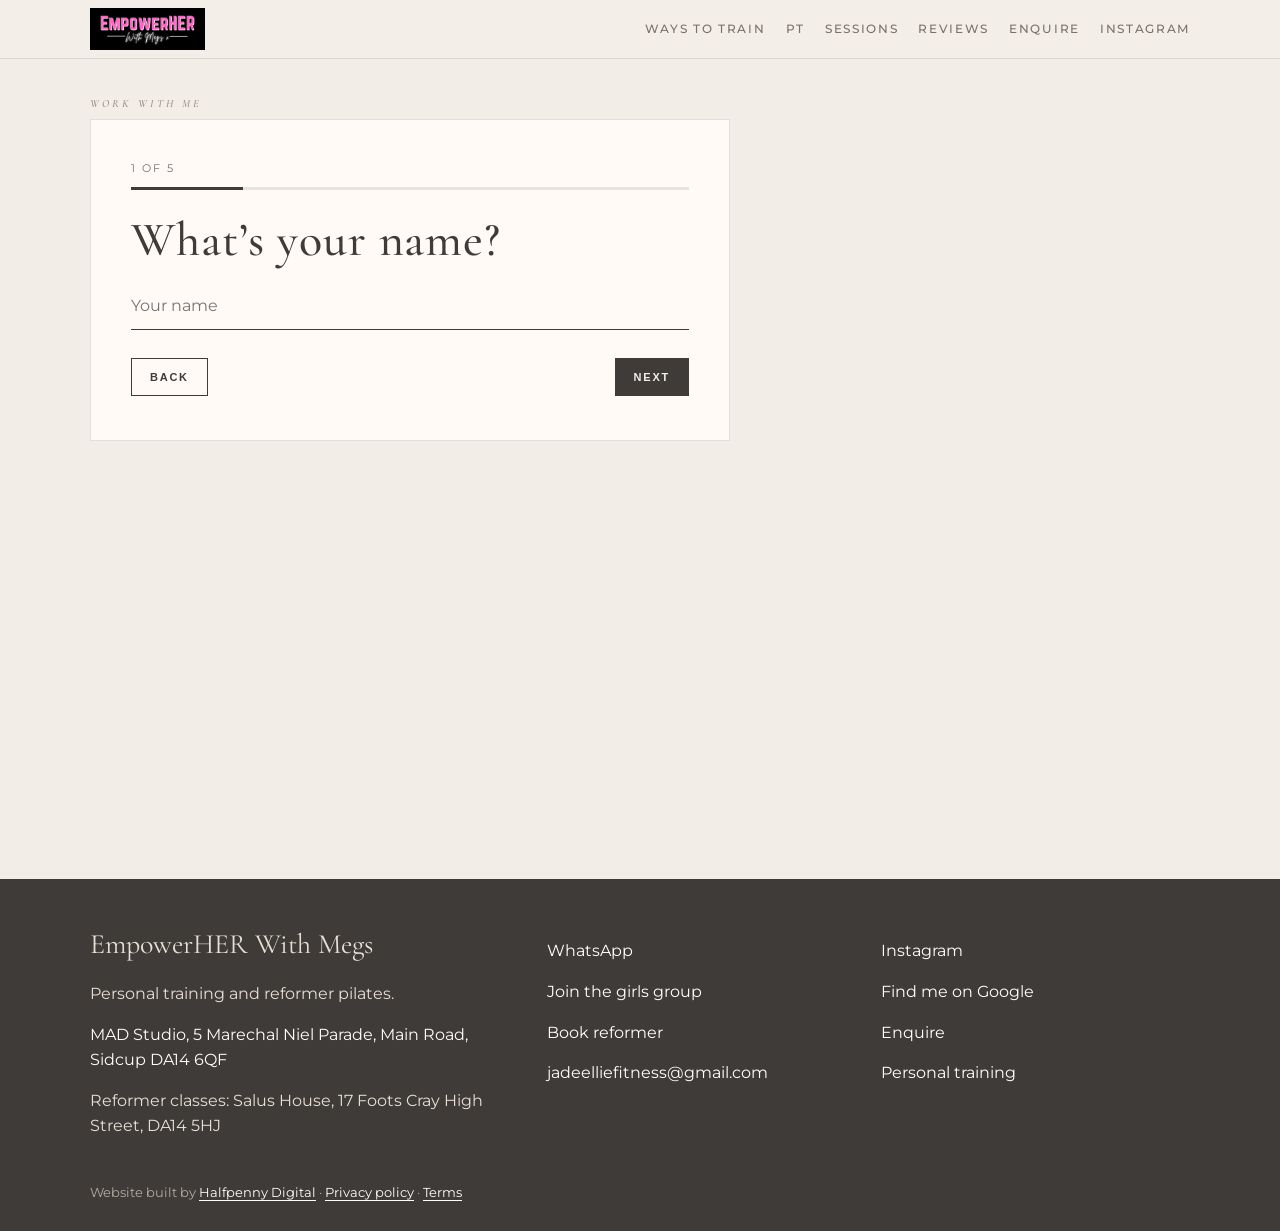
<file: enquire.html>
<!DOCTYPE html>
<html lang="en">
<head>
  <meta charset="utf-8" />
  <meta name="viewport" content="width=device-width, initial-scale=1" />
  <title>Enquire — Jade Ellie Fitness</title>
  <meta name="description" content="Enquire with Jade Ellie Fitness in Sidcup. Tell her what you want to work on — personal training, reformer pilates or online coaching — and she’ll be in touch." />
  <link rel="preconnect" href="https://fonts.googleapis.com" />
  <link rel="preconnect" href="https://fonts.gstatic.com" crossorigin />
  <link href="https://fonts.googleapis.com/css2?family=Cormorant+Garamond:ital,wght@0,500;0,600;1,500&family=Montserrat:wght@400;500;600&display=swap" rel="stylesheet" />
  <link rel="stylesheet" href="css/styles.css?v=2" />
  <link rel="stylesheet" href="css/header-fix.css?v=2" />
  <link rel="stylesheet" href="css/enquire.css?v=3" />

  <link rel="canonical" href="https://www.jadeelliefitness.co.uk/enquire.html" />
  <link rel="icon" href="/favicon.svg" type="image/svg+xml" />
  <meta property="og:type" content="website" />
  <meta property="og:url" content="https://www.jadeelliefitness.co.uk/enquire.html" />
  <meta property="og:title" content="Enquire — Jade Ellie Fitness" />
  <meta property="og:description" content="Enquire with Jade Ellie Fitness in Sidcup. Tell her what you want to work on — personal training, reformer pilates or online coaching — and she’ll be in touch." />
  <meta property="og:image" content="https://www.jadeelliefitness.co.uk/photos/jade-reformer-studio.jpg" />
  <meta property="og:image:width" content="1200" />
  <meta property="og:image:height" content="630" />
  <meta name="twitter:card" content="summary_large_image" />
  <meta name="twitter:title" content="Enquire — Jade Ellie Fitness" />
  <meta name="twitter:description" content="Enquire with Jade Ellie Fitness in Sidcup. Tell her what you want to work on — personal training, reformer pilates or online coaching — and she’ll be in touch." />
  <meta name="twitter:image" content="https://www.jadeelliefitness.co.uk/photos/jade-reformer-studio.jpg" />
  <script type="application/ld+json">
  {
    "@context": "https://schema.org",
    "@type": "LocalBusiness",
    "name": "Jade Ellie Fitness",
    "description": "Personal trainer and Reformer Pilates instructor in Sidcup.",
    "url": "https://www.jadeelliefitness.co.uk/",
    "email": "jadeelliefitness@gmail.com",
    "sameAs": ["https://www.instagram.com/jadeelliefitness/"],
    "address": [
      {
        "@type": "PostalAddress",
        "streetAddress": "5 Marechal Niel Parade, Main Road",
        "addressLocality": "Sidcup",
        "postalCode": "DA14 6QF",
        "addressCountry": "GB"
      },
      {
        "@type": "PostalAddress",
        "streetAddress": "17 Foots Cray High Street",
        "addressLocality": "Sidcup",
        "postalCode": "DA14 5HJ",
        "addressCountry": "GB"
      }
    ]
  }
  </script>
  <script>
    if (location.hostname.indexOf("vercel.app") !== -1) {
      var m = document.createElement("meta");
      m.name = "robots";
      m.content = "noindex, nofollow";
      document.head.appendChild(m);
    }
  </script>

</head>
<body>
  <div id="site-header"></div>

  <section class="section enquire" id="enquire">
    <div class="wrap">
      <h1 class="kicker">Work with me</h1>
      <div class="enquire-card" data-enquire-form>
        <div class="enquire-top">
          <p class="enquire-count" data-count>1 of 5</p>
        </div>
        <div class="enquire-bar"><span data-bar></span></div>
        <div data-body></div>
        <p class="enquire-error" data-error></p>
      </div>
    </div>
  </section>

  <div id="site-footer"></div>
  <script src="js/site.js?v=seo12"></script>
  <script src="js/enquire.js?v=4"></script>
</body>
</html>
</file>
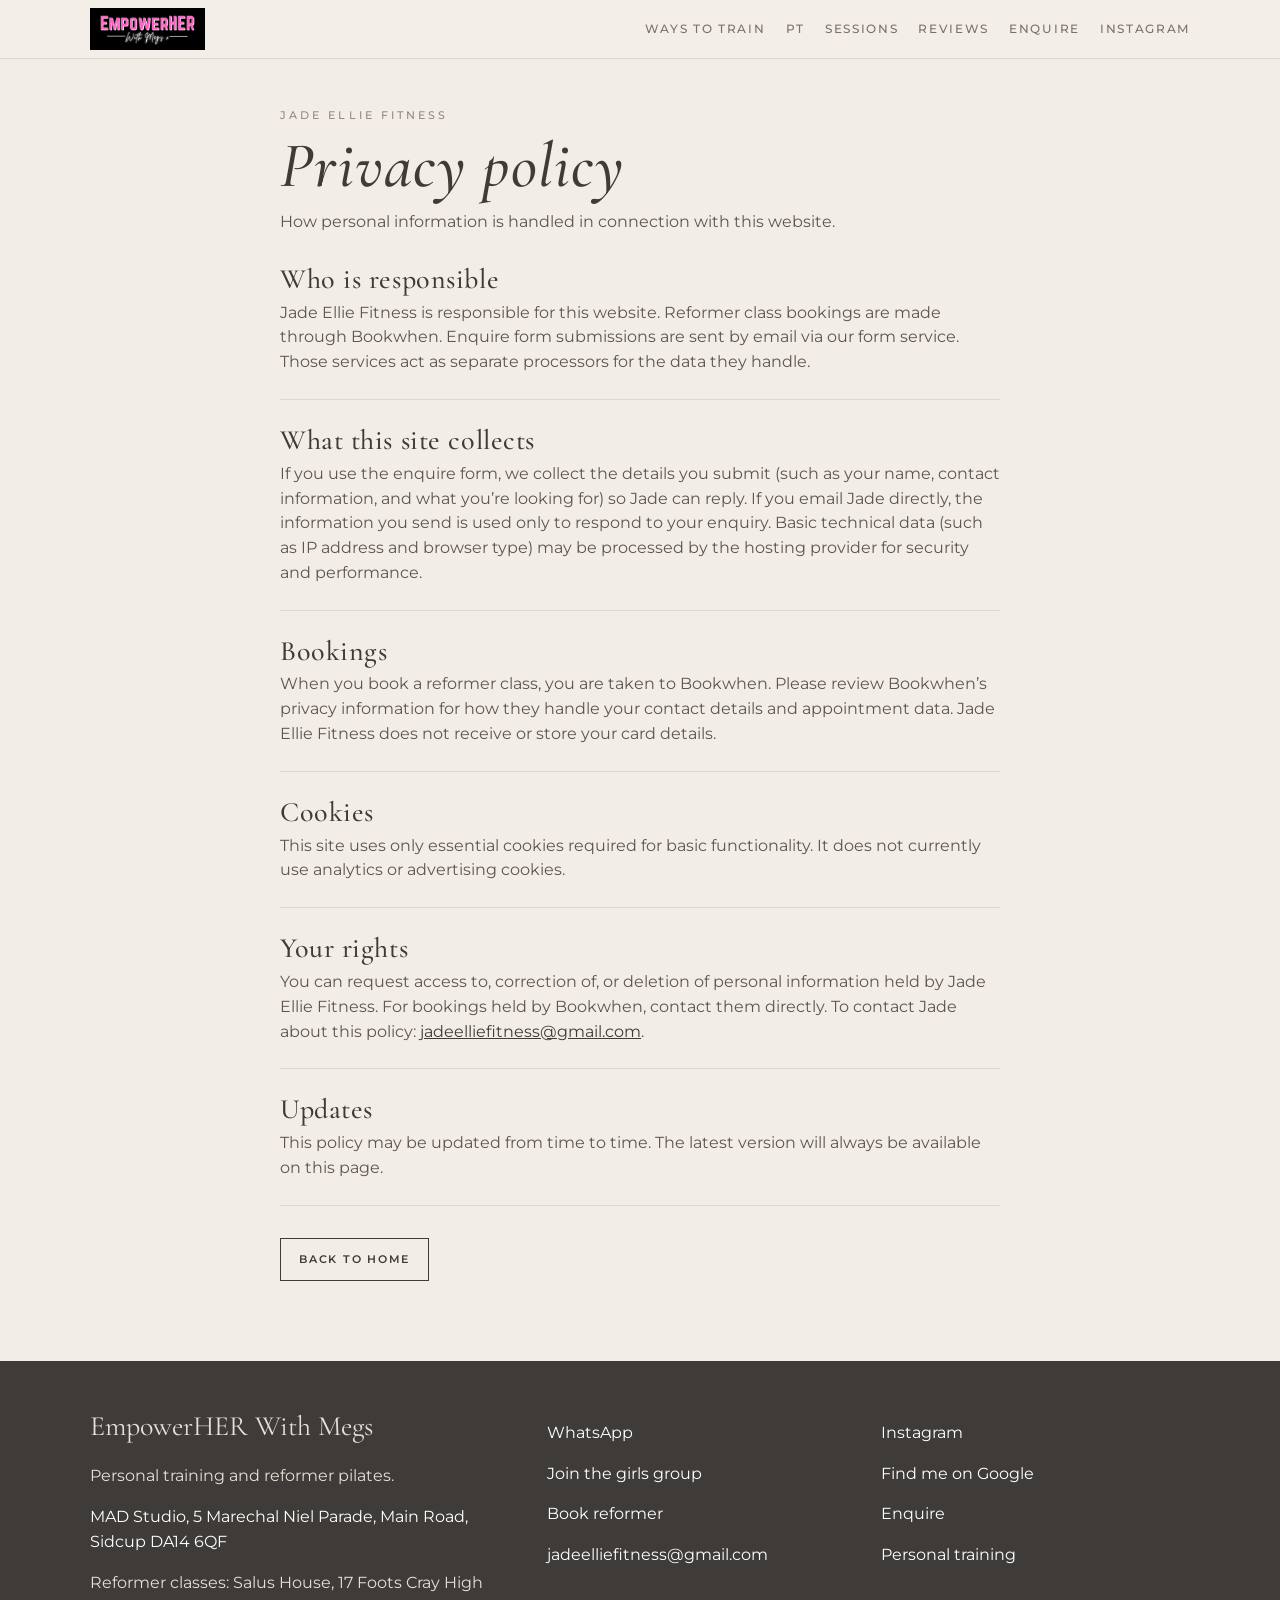
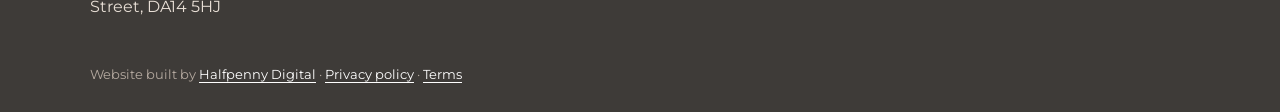
<file: privacy.html>
<!DOCTYPE html>
<html lang="en">
<head>
  <meta charset="utf-8" />
  <meta name="viewport" content="width=device-width, initial-scale=1" />
  <title>Privacy policy — Jade Ellie Fitness</title>
  <meta name="description" content="Privacy policy for Jade Ellie Fitness. How your details are used when you enquire about personal training or reformer pilates in Sidcup." />
  <link rel="preconnect" href="https://fonts.googleapis.com" />
  <link rel="preconnect" href="https://fonts.gstatic.com" crossorigin />
  <link href="https://fonts.googleapis.com/css2?family=Cormorant+Garamond:ital,wght@0,500;0,600;1,500&family=Montserrat:wght@400;500;600&display=swap" rel="stylesheet" />
  <link rel="stylesheet" href="css/styles.css?v=4" />
  <link rel="stylesheet" href="css/header-fix.css?v=2" />
  <link rel="stylesheet" href="css/enquire.css?v=2" />
  <link rel="stylesheet" href="css/mobile-panels.css?v=43" />
  <style>
    .page { padding: 48px 0 80px; }
    .page-wrap { max-width: 720px; }
    .page h1 {
      margin: 0 0 12px;
      font-family: "Cormorant Garamond", Georgia, serif;
      font-weight: 500;
      font-size: clamp(40px, 8vw, 64px);
      line-height: 1;
      color: #3e3b38;
    }
    .page .lede { margin: 0 0 32px; max-width: 40em; color: #5c564f; }
    .policy {
      margin: 0 0 28px;
      padding: 0 0 24px;
      border-bottom: 1px solid rgba(62, 59, 56, 0.12);
    }
    .policy h2 {
      margin: 0 0 8px;
      font-family: "Cormorant Garamond", Georgia, serif;
      font-size: clamp(22px, 4vw, 28px);
      font-weight: 500;
      color: #3e3b38;
    }
    .policy p { margin: 0; color: #5c564f; }
    .policy a { color: #3e3b38; }
  </style>

  <link rel="canonical" href="https://www.jadeelliefitness.co.uk/privacy.html" />
  <link rel="icon" href="/favicon.svg" type="image/svg+xml" />
  <meta property="og:type" content="website" />
  <meta property="og:url" content="https://www.jadeelliefitness.co.uk/privacy.html" />
  <meta property="og:title" content="Privacy policy — Jade Ellie Fitness" />
  <meta property="og:description" content="Privacy policy for Jade Ellie Fitness. How your details are used when you enquire about personal training or reformer pilates in Sidcup." />
  <meta property="og:image" content="https://www.jadeelliefitness.co.uk/photos/jade-reformer-studio.jpg" />
  <meta property="og:image:width" content="1200" />
  <meta property="og:image:height" content="630" />
  <meta name="twitter:card" content="summary_large_image" />
  <meta name="twitter:title" content="Privacy policy — Jade Ellie Fitness" />
  <meta name="twitter:description" content="Privacy policy for Jade Ellie Fitness. How your details are used when you enquire about personal training or reformer pilates in Sidcup." />
  <meta name="twitter:image" content="https://www.jadeelliefitness.co.uk/photos/jade-reformer-studio.jpg" />
  <script type="application/ld+json">
  {
    "@context": "https://schema.org",
    "@type": "LocalBusiness",
    "name": "Jade Ellie Fitness",
    "description": "Personal trainer and Reformer Pilates instructor in Sidcup.",
    "url": "https://www.jadeelliefitness.co.uk/",
    "email": "jadeelliefitness@gmail.com",
    "sameAs": ["https://www.instagram.com/jadeelliefitness/"],
    "address": [
      {
        "@type": "PostalAddress",
        "streetAddress": "5 Marechal Niel Parade, Main Road",
        "addressLocality": "Sidcup",
        "postalCode": "DA14 6QF",
        "addressCountry": "GB"
      },
      {
        "@type": "PostalAddress",
        "streetAddress": "17 Foots Cray High Street",
        "addressLocality": "Sidcup",
        "postalCode": "DA14 5HJ",
        "addressCountry": "GB"
      }
    ]
  }
  </script>
  <script>
    if (location.hostname.indexOf("vercel.app") !== -1) {
      var m = document.createElement("meta");
      m.name = "robots";
      m.content = "noindex, nofollow";
      document.head.appendChild(m);
    }
  </script>

</head>
<body>
  <div id="site-header"></div>
  <main class="page">
    <div class="wrap page-wrap">
      <p class="kicker">Jade Ellie Fitness</p>
      <h1>Privacy policy</h1>
      <p class="lede">How personal information is handled in connection with this website.</p>

      <article class="policy">
        <h2>Who is responsible</h2>
        <p>Jade Ellie Fitness is responsible for this website. Reformer class bookings are made through Bookwhen. Enquire form submissions are sent by email via our form service. Those services act as separate processors for the data they handle.</p>
      </article>

      <article class="policy">
        <h2>What this site collects</h2>
        <p>If you use the enquire form, we collect the details you submit (such as your name, contact information, and what you’re looking for) so Jade can reply. If you email Jade directly, the information you send is used only to respond to your enquiry. Basic technical data (such as IP address and browser type) may be processed by the hosting provider for security and performance.</p>
      </article>

      <article class="policy">
        <h2>Bookings</h2>
        <p>When you book a reformer class, you are taken to Bookwhen. Please review Bookwhen’s privacy information for how they handle your contact details and appointment data. Jade Ellie Fitness does not receive or store your card details.</p>
      </article>

      <article class="policy">
        <h2>Cookies</h2>
        <p>This site uses only essential cookies required for basic functionality. It does not currently use analytics or advertising cookies.</p>
      </article>

      <article class="policy">
        <h2>Your rights</h2>
        <p>You can request access to, correction of, or deletion of personal information held by Jade Ellie Fitness. For bookings held by Bookwhen, contact them directly. To contact Jade about this policy: <a href="mailto:jadeelliefitness@gmail.com">jadeelliefitness@gmail.com</a>.</p>
      </article>

      <article class="policy">
        <h2>Updates</h2>
        <p>This policy may be updated from time to time. The latest version will always be available on this page.</p>
      </article>

      <div class="btn-row" style="margin-top:32px">
        <a class="btn ghost" href="index.html">Back to home</a>
      </div>
    </div>
  </main>
  <div id="site-footer"></div>
  <script src="js/site.js?v=seo15"></script>
</body>
</html>
</file>
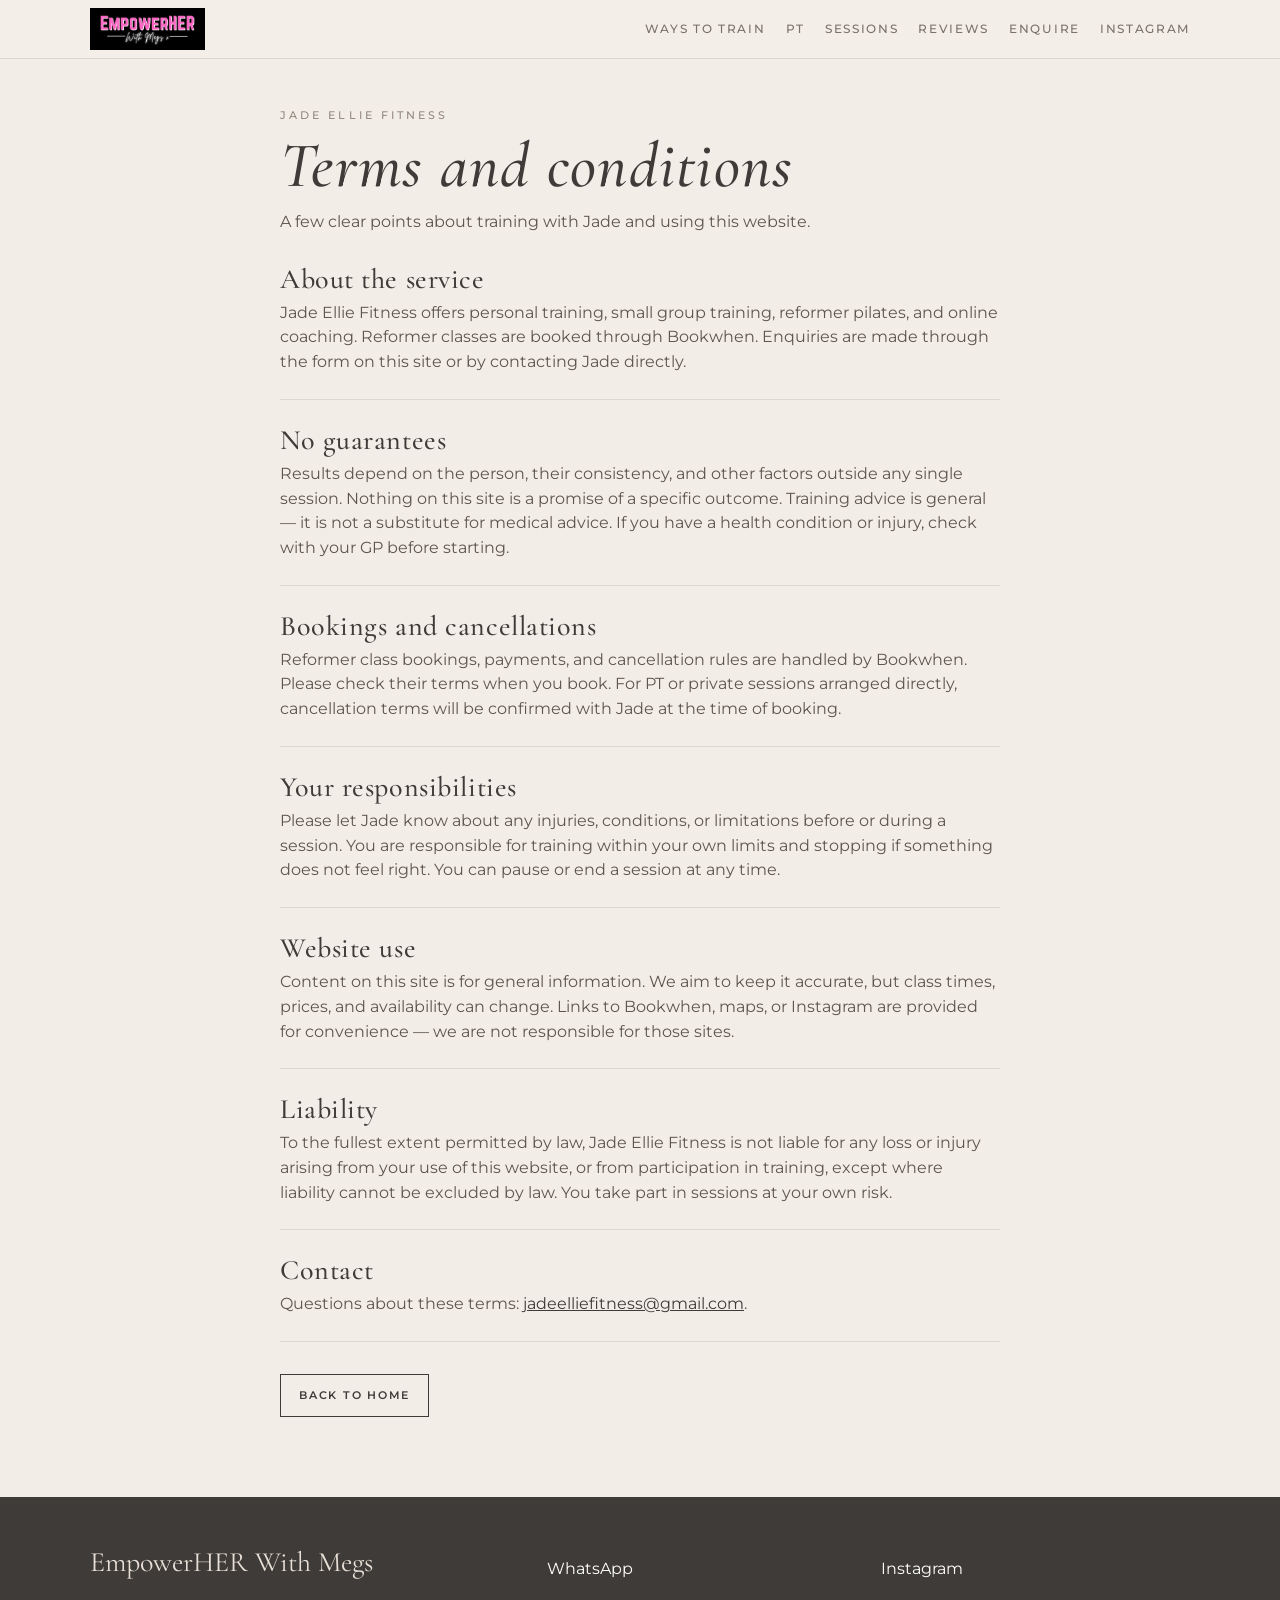
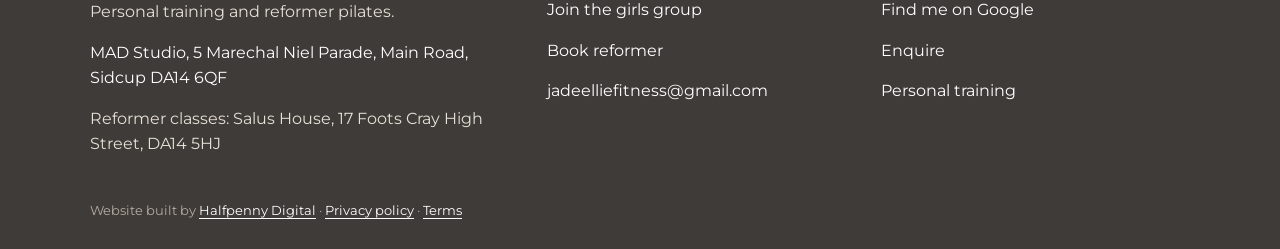
<file: terms.html>
<!DOCTYPE html>
<html lang="en">
<head>
  <meta charset="utf-8" />
  <meta name="viewport" content="width=device-width, initial-scale=1" />
  <title>Terms — Jade Ellie Fitness</title>
  <meta name="description" content="Terms and conditions for Jade Ellie Fitness personal training and reformer pilates sessions in Sidcup." />
  <link rel="preconnect" href="https://fonts.googleapis.com" />
  <link rel="preconnect" href="https://fonts.gstatic.com" crossorigin />
  <link href="https://fonts.googleapis.com/css2?family=Cormorant+Garamond:ital,wght@0,500;0,600;1,500&family=Montserrat:wght@400;500;600&display=swap" rel="stylesheet" />
  <link rel="stylesheet" href="css/styles.css?v=4" />
  <link rel="stylesheet" href="css/header-fix.css?v=2" />
  <link rel="stylesheet" href="css/enquire.css?v=2" />
  <link rel="stylesheet" href="css/mobile-panels.css?v=43" />
  <style>
    .page { padding: 48px 0 80px; }
    .page-wrap { max-width: 720px; }
    .page h1 {
      margin: 0 0 12px;
      font-family: "Cormorant Garamond", Georgia, serif;
      font-weight: 500;
      font-size: clamp(40px, 8vw, 64px);
      line-height: 1;
      color: #3e3b38;
    }
    .page .lede { margin: 0 0 32px; max-width: 40em; color: #5c564f; }
    .policy {
      margin: 0 0 28px;
      padding: 0 0 24px;
      border-bottom: 1px solid rgba(62, 59, 56, 0.12);
    }
    .policy h2 {
      margin: 0 0 8px;
      font-family: "Cormorant Garamond", Georgia, serif;
      font-size: clamp(22px, 4vw, 28px);
      font-weight: 500;
      color: #3e3b38;
    }
    .policy p { margin: 0; color: #5c564f; }
    .policy a { color: #3e3b38; }
  </style>

  <link rel="canonical" href="https://www.jadeelliefitness.co.uk/terms.html" />
  <link rel="icon" href="/favicon.svg" type="image/svg+xml" />
  <meta property="og:type" content="website" />
  <meta property="og:url" content="https://www.jadeelliefitness.co.uk/terms.html" />
  <meta property="og:title" content="Terms — Jade Ellie Fitness" />
  <meta property="og:description" content="Terms and conditions for Jade Ellie Fitness personal training and reformer pilates sessions in Sidcup." />
  <meta property="og:image" content="https://www.jadeelliefitness.co.uk/photos/jade-reformer-studio.jpg" />
  <meta property="og:image:width" content="1200" />
  <meta property="og:image:height" content="630" />
  <meta name="twitter:card" content="summary_large_image" />
  <meta name="twitter:title" content="Terms — Jade Ellie Fitness" />
  <meta name="twitter:description" content="Terms and conditions for Jade Ellie Fitness personal training and reformer pilates sessions in Sidcup." />
  <meta name="twitter:image" content="https://www.jadeelliefitness.co.uk/photos/jade-reformer-studio.jpg" />
  <script type="application/ld+json">
  {
    "@context": "https://schema.org",
    "@type": "LocalBusiness",
    "name": "Jade Ellie Fitness",
    "description": "Personal trainer and Reformer Pilates instructor in Sidcup.",
    "url": "https://www.jadeelliefitness.co.uk/",
    "email": "jadeelliefitness@gmail.com",
    "sameAs": ["https://www.instagram.com/jadeelliefitness/"],
    "address": [
      {
        "@type": "PostalAddress",
        "streetAddress": "5 Marechal Niel Parade, Main Road",
        "addressLocality": "Sidcup",
        "postalCode": "DA14 6QF",
        "addressCountry": "GB"
      },
      {
        "@type": "PostalAddress",
        "streetAddress": "17 Foots Cray High Street",
        "addressLocality": "Sidcup",
        "postalCode": "DA14 5HJ",
        "addressCountry": "GB"
      }
    ]
  }
  </script>
  <script>
    if (location.hostname.indexOf("vercel.app") !== -1) {
      var m = document.createElement("meta");
      m.name = "robots";
      m.content = "noindex, nofollow";
      document.head.appendChild(m);
    }
  </script>

</head>
<body>
  <div id="site-header"></div>
  <main class="page">
    <div class="wrap page-wrap">
      <p class="kicker">Jade Ellie Fitness</p>
      <h1>Terms and conditions</h1>
      <p class="lede">A few clear points about training with Jade and using this website.</p>

      <article class="policy">
        <h2>About the service</h2>
        <p>Jade Ellie Fitness offers personal training, small group training, reformer pilates, and online coaching. Reformer classes are booked through Bookwhen. Enquiries are made through the form on this site or by contacting Jade directly.</p>
      </article>

      <article class="policy">
        <h2>No guarantees</h2>
        <p>Results depend on the person, their consistency, and other factors outside any single session. Nothing on this site is a promise of a specific outcome. Training advice is general — it is not a substitute for medical advice. If you have a health condition or injury, check with your GP before starting.</p>
      </article>

      <article class="policy">
        <h2>Bookings and cancellations</h2>
        <p>Reformer class bookings, payments, and cancellation rules are handled by Bookwhen. Please check their terms when you book. For PT or private sessions arranged directly, cancellation terms will be confirmed with Jade at the time of booking.</p>
      </article>

      <article class="policy">
        <h2>Your responsibilities</h2>
        <p>Please let Jade know about any injuries, conditions, or limitations before or during a session. You are responsible for training within your own limits and stopping if something does not feel right. You can pause or end a session at any time.</p>
      </article>

      <article class="policy">
        <h2>Website use</h2>
        <p>Content on this site is for general information. We aim to keep it accurate, but class times, prices, and availability can change. Links to Bookwhen, maps, or Instagram are provided for convenience — we are not responsible for those sites.</p>
      </article>

      <article class="policy">
        <h2>Liability</h2>
        <p>To the fullest extent permitted by law, Jade Ellie Fitness is not liable for any loss or injury arising from your use of this website, or from participation in training, except where liability cannot be excluded by law. You take part in sessions at your own risk.</p>
      </article>

      <article class="policy">
        <h2>Contact</h2>
        <p>Questions about these terms: <a href="mailto:jadeelliefitness@gmail.com">jadeelliefitness@gmail.com</a>.</p>
      </article>

      <div class="btn-row" style="margin-top:32px">
        <a class="btn ghost" href="index.html">Back to home</a>
      </div>
    </div>
  </main>
  <div id="site-footer"></div>
  <script src="js/site.js?v=seo15"></script>
</body>
</html>
</file>
<file: css/styles.css>
:root {
  --bg: #f3ede7;
  --bg-2: #ebe3db;
  --ink: #3e3b38;
  --muted: #7a726a;
  --blush: #f4b6c8;
  --taupe: #93897f;
  --line: rgba(62,59,56,0.14);
  --card: #fffaf6;
}
* { box-sizing: border-box; }
html { scroll-behavior: smooth; }
body {
  margin: 0;
  font-family: "Montserrat", system-ui, sans-serif;
  color: var(--ink);
  background: var(--bg);
  line-height: 1.55;
}
img { max-width: 100%; display: block; }
a { color: inherit; }
h1, h2, h3 {
  font-family: "Cormorant Garamond", Georgia, serif;
  font-weight: 500;
  letter-spacing: 0.02em;
  line-height: 0.92;
  margin: 0;
}
.preview-banner {
  background: #3e3b38;
  color: #d8cfc6;
  font-size: 11px;
  letter-spacing: 0.12em;
  text-transform: uppercase;
  text-align: center;
  padding: 8px 12px;
}
.preview-banner a { color: #fff; text-underline-offset: 3px; }
.wrap { width: min(1100px, calc(100% - 32px)); margin: 0 auto; }
.narrow { max-width: 640px; }
#site-header { position: sticky; top: 0; z-index: 50; }
.site-header {
  background: rgba(243,237,231,0.94);
  border-bottom: 1px solid var(--line);
  backdrop-filter: blur(12px);
}
.header-inner {
  display: flex;
  align-items: center;
  justify-content: space-between;
  gap: 16px;
  padding: 8px 0;
}
.brand img {
  height: 42px;
  width: auto;
  object-fit: contain;
}
.desk-nav { display: none; flex-wrap: wrap; gap: 8px 20px; }
.desk-nav a {
  text-decoration: none;
  font-size: 12px;
  letter-spacing: 0.14em;
  text-transform: uppercase;
  color: var(--muted);
  font-weight: 500;
}
.desk-nav a:hover, .desk-nav a.active { color: var(--ink); }
.menu-btn {
  width: 44px; height: 44px;
  border: 1px solid var(--ink);
  background: transparent;
  display: inline-flex;
  flex-direction: column;
  align-items: center;
  justify-content: center;
  gap: 5px;
  cursor: pointer;
}
.menu-btn { position: relative; z-index: 70; }
.menu-btn span { display: block; width: 16px; height: 2px; background: var(--ink); transition: transform 0.2s ease, opacity 0.2s ease; }
.menu-open .menu-btn span:nth-child(1) { transform: translateY(7px) rotate(45deg); }
.menu-open .menu-btn span:nth-child(2) { opacity: 0; }
.menu-open .menu-btn span:nth-child(3) { transform: translateY(-7px) rotate(-45deg); }
.mobile-nav {
  position: fixed; inset: 0; z-index: 40;
  background: var(--bg);
  padding: 128px 24px 40px;
}
.site-header { position: relative; z-index: 60; }
.mobile-nav nav { display: flex; flex-direction: column; gap: 8px; }
.mobile-nav a {
  font-family: "Cormorant Garamond", Georgia, serif;
  font-size: 42px;
  text-decoration: none;
  line-height: 1.05;
}
.mobile-cta {
  display: none;
  position: fixed;
  left: 0; right: 0; bottom: 0;
  z-index: 45;
  gap: 8px;
  padding: 10px 12px calc(10px + env(safe-area-inset-bottom));
  background: rgba(243,237,231,0.96);
  border-top: 1px solid var(--line);
}
.mobile-cta .btn { flex: 1; text-align: center; }
.hero {
  position: relative;
  min-height: 58vh;
  display: flex;
  align-items: flex-end;
  overflow: hidden;
  color: #fff;
  background: #2a2624;
}
.hero-img {
  position: absolute;
  inset: 0;
  width: 100%;
  height: 100%;
  object-fit: cover;
  object-position: center 18%;
}
.hero::after {
  content: "";
  position: absolute;
  inset: 0;
  background: linear-gradient(180deg, rgba(42,38,36,0.05) 20%, rgba(42,38,36,0.72) 100%);
}
.hero-copy { position: relative; z-index: 1; padding: 16px 0 28px; }
.hero .kicker { color: var(--blush); }
.hero-in {
  opacity: 0;
  transform: translateY(18px);
  animation: heroIn 0.8s ease forwards;
}
.hero-in.d1 { animation-delay: 0.05s; }
.hero-in.d2 { animation-delay: 0.18s; }
.hero-in.d3 { animation-delay: 0.34s; }
.hero-in.d4 { animation-delay: 0.48s; }
@keyframes heroIn { to { opacity: 1; transform: none; } }
.kicker {
  font-size: 11px;
  letter-spacing: 0.28em;
  text-transform: uppercase;
  font-weight: 500;
  margin: 0 0 10px;
  color: var(--taupe);
}
h1 { font-size: clamp(46px, 11vw, 92px); font-style: italic; }
h2 { font-size: clamp(36px, 7vw, 64px); }
h3 { font-size: 30px; }
.lede { font-size: 16px; color: var(--muted); }
.hero p { max-width: 32em; margin: 12px 0 0; font-size: 15px; color: #f6f0ea; }
.btn-row { display: flex; flex-wrap: wrap; gap: 10px; margin-top: 16px; }
.btn {
  display: inline-block;
  background: var(--ink);
  color: #f3ede7;
  text-decoration: none;
  padding: 12px 18px;
  font-size: 11px;
  font-weight: 600;
  letter-spacing: 0.16em;
  text-transform: uppercase;
  border: 1px solid var(--ink);
}
.btn.ghost {
  background: transparent;
  color: inherit;
  border-color: currentColor;
}
.hero .btn.ghost { color: #fff; border-color: #fff; }
.section { padding: 52px 0; }
.section.alt {
  background: var(--bg-2);
  border-top: 1px solid var(--line);
  border-bottom: 1px solid var(--line);
}
.split { display: grid; gap: 28px; }
.copy p, .about-grid p { margin: 12px 0 0; color: #5c564f; }
.include-list {
  list-style: none;
  margin: 16px 0 0;
  padding: 0;
}
.include-list li {
  padding: 10px 0;
  border-bottom: 1px solid var(--line);
}
.photo-frame {
  margin: 0;
  overflow: hidden;
  background: #ddd;
}
.photo-frame img { width: 100%; height: 100%; object-fit: cover; min-height: 280px; }
.about-grid { display: grid; gap: 24px; }
.about-photo { margin: 0; }
.about-photo img { width: 100%; height: auto; }
.cards { display: grid; gap: 14px; margin-top: 24px; }
.card {
  background: var(--card);
  border: 1px solid var(--line);
  padding: 22px 20px;
}
.card p { margin: 10px 0 16px; color: #5c564f; }
.price {
  font-family: "Cormorant Garamond", Georgia, serif;
  font-size: 28px;
  margin: 0 0 14px !important;
}
.results {
  display: grid;
  grid-template-columns: 1fr;
  gap: 12px;
  margin-top: 22px;
}
.results figure { margin: 0; overflow: hidden; background: #ddd; }
.results img { width: 100%; height: 280px; object-fit: cover; }
.ig-grid a { display: block; }
.reveal {
  opacity: 0;
  transform: translateY(24px);
  transition: opacity 0.7s ease, transform 0.7s ease;
}
.reveal.is-in { opacity: 1; transform: none; }
.scrub { position: relative; height: 260vh; background: #2a2624; }
.scrub-sticky {
  position: sticky;
  top: 0;
  height: 100svh;
  overflow: hidden;
  transform: translateZ(0);
}
.scrub-fallback,
.scrub-video {
  position: absolute;
  inset: 0;
  width: 100%;
  height: 100%;
  object-fit: cover;
}
.scrub-fallback { z-index: 0; }
.scrub-video { z-index: 1; pointer-events: none; }
.scrub-shade {
  position: absolute;
  inset: 0;
  z-index: 2;
  background: linear-gradient(180deg, rgba(42,38,36,0.1) 0%, rgba(42,38,36,0.55) 100%);
}
.scrub-copy {
  position: absolute;
  left: 16px;
  right: 16px;
  bottom: 110px;
  z-index: 3;
  color: #fff;
}
.scrub-copy .kicker { color: var(--blush); }
footer {
  background: #3e3b38;
  color: #e8dfd6;
  padding: 44px 0 96px;
}
.foot-name {
  font-family: "Cormorant Garamond", Georgia, serif;
  font-size: 28px;
  margin: 0 0 8px;
}
.footer-grid { display: grid; gap: 24px; }
footer a { color: #fff; text-decoration: none; }
.credit { margin-top: 28px; font-size: 13px; color: #b5aaa0; }
.credit a { text-decoration: underline; text-underline-offset: 3px; }
@media (min-width: 820px) {
  .desk-nav { display: flex; }
  .menu-btn, .mobile-nav, .mobile-cta { display: none !important; }
  .hero { min-height: 86vh; }
  .hero-copy { padding: 56px 0 64px; }
  .hero p { font-size: 18px; }
  .section { padding: 72px 0; }
  .split { grid-template-columns: 1.05fr 0.95fr; align-items: center; }
  .about-grid { grid-template-columns: 1fr 1fr; align-items: center; }
  .cards { grid-template-columns: 1fr 1fr 1fr; }
  .results { grid-template-columns: 1fr 1fr; gap: 14px; }
  .ig-grid { grid-template-columns: 1fr 1fr 1fr; }
  .results img { height: 340px; }
  .footer-grid { grid-template-columns: 1.4fr 1fr 1fr; }
  footer { padding-bottom: 28px; }
  .brand img { height: 52px; }
  .scrub-copy {
    left: max(16px, calc((100% - 1100px) / 2));
    bottom: 56px;
  }
}
@media (max-width: 819px) {
  .mobile-cta {
    display: flex;
    transform: translateY(110%);
    opacity: 0;
    pointer-events: none;
    transition: transform 0.35s ease, opacity 0.35s ease;
  }
  .dock-on .mobile-cta {
    transform: none;
    opacity: 1;
    pointer-events: auto;
  }
  .dock-on { padding-bottom: 84px; }
  .hero {
    min-height: 0;
    height: min(520px, calc(100svh - 120px));
    align-items: flex-end;
  }
  .hero-img { object-position: center 12%; }
  .hero-copy { padding: 8px 0 16px; }
  h1 { font-size: clamp(40px, 12vw, 58px); }
  .hero p { font-size: 14px; }
  .photo-frame { display: none; }
  #pt .photo-frame { display: block; }
}
@media (prefers-reduced-motion: reduce) {
  .hero-in, .btn { animation: none !important; }
  .mobile-cta { transition: none; }
  .reveal, .hero-in { opacity: 1; transform: none; transition: none; }
  .scrub { height: auto; }
  .scrub-sticky { position: relative; height: 70vh; }
}
</file>
<file: css/header-fix.css>
.site-header {
  background: #f3eee8;
  border-bottom: 1px solid var(--line);
}
.brand img {
  height: 42px;
  width: auto;
  object-fit: contain;
  background: #f3eee8;
}
</file>
<file: css/enquire.css>
.enquire {
  background: var(--bg);
  min-height: calc(100svh - 80px);
  padding: 40px 0 80px;
}
.enquire-card {
  background: var(--card);
  border: 1px solid var(--line);
  padding: 28px 22px 24px;
  max-width: 640px;
}
.enquire-top {
  display: flex;
  justify-content: space-between;
  align-items: baseline;
  gap: 12px;
  margin-bottom: 10px;
}
.enquire-count {
  font-size: 11px;
  letter-spacing: 0.18em;
  text-transform: uppercase;
  color: var(--muted);
  margin: 0;
}
.enquire-bar {
  height: 3px;
  background: rgba(62,59,56,0.12);
  margin: 0 0 28px;
}
.enquire-bar span {
  display: block;
  height: 100%;
  width: 0;
  background: var(--ink);
  transition: width 0.35s ease;
}
.enquire-q {
  font-size: clamp(32px, 6vw, 48px);
  margin: 0 0 22px;
}
.enquire-field, .enquire-area {
  width: 100%;
  border: 0;
  border-bottom: 1px solid var(--ink);
  background: transparent;
  font: inherit;
  font-size: 16px;
  color: var(--ink);
  padding: 10px 0;
  outline: none;
}
.enquire-area { min-height: 120px; resize: vertical; }
.enquire-choices {
  display: grid;
  gap: 10px;
}
.enquire-choice {
  text-align: left;
  background: transparent;
  border: 1px solid var(--line);
  padding: 14px 16px;
  font: inherit;
  font-size: 15px;
  color: var(--ink);
  cursor: pointer;
}
.enquire-choice.is-on {
  border-color: var(--ink);
  background: #fff;
}
.enquire-nav {
  display: flex;
  align-items: center;
  justify-content: space-between;
  gap: 12px;
  margin-top: 28px;
}
.enquire-back {
  background: none;
  border: 0;
  padding: 0;
  font: inherit;
  font-size: 13px;
  letter-spacing: 0.12em;
  text-transform: uppercase;
  color: var(--muted);
  cursor: pointer;
  text-decoration: none;
}
.enquire-error {
  color: #8a3d3d;
  font-size: 14px;
  margin: 12px 0 0;
}
.enquire-done h2 { margin-bottom: 12px; }
.enquire-done p { color: #5c564f; }
@media (max-width: 819px) {
  .about-locations { display: none; }
}
@media (min-width: 820px) {
  .enquire-card { padding: 40px 40px 32px; }
}

.enquire-label {
  display: block;
  font-size: 13px;
  letter-spacing: 0.04em;
  color: var(--muted);
  margin: 16px 0 4px;
}
.enquire-input {
  display: block;
  width: 100%;
  border: 0;
  border-bottom: 1px solid var(--ink);
  background: transparent;
  font: inherit;
  font-size: 16px;
  color: var(--ink);
  padding: 10px 0;
  outline: none;
  margin-bottom: 8px;
}
</file>
<file: css/mobile-panels.css>
@media (max-width: 819px) {
  .hero {
    height: 680px;
    min-height: 680px;
    max-height: 680px;
    align-items: center;
    color: var(--ink);
    background: #f3ede7;
  }
  .hero-split {
    position: static;
    width: 100%;
    margin: 0;
  }
  .hero-photo {
    position: absolute;
    top: auto;
    bottom: 0;
    right: 0;
    left: auto;
    width: 62%;
    height: 135%;
    margin: 0;
  }
  .hero-photo img {
    width: 100%;
    height: 100%;
    object-fit: cover;
    object-position: 32% 100%;
  }
  .hero::after {
    content: "" !important;
    position: absolute !important;
    inset: 0 !important;
    z-index: 1;
    background: linear-gradient(90deg, #f3ede7 0%, #f3ede7 40%, rgba(243, 237, 231, 0.9) 46%, rgba(243, 237, 231, 0.4) 54%, rgba(243, 237, 231, 0) 62%) !important;
  }
  .hero-copy {
    position: relative;
    z-index: 2;
    width: 46%;
    max-width: 190px;
    margin: 0;
    margin-right: auto;
    padding: 16px 4px 16px 14px;
  }
  .hero .kicker,
  .hero h1,
  .hero p {
    color: var(--ink);
  }
  .hero .kicker { margin-bottom: 16px; }
  .hero h1 { font-size: clamp(32px, 9vw, 44px); margin-bottom: 14px; }
  .hero p { font-size: 12.5px; line-height: 1.4; margin-top: 0; margin-bottom: 6px; }
  .hero .hero-tag {
    font-family: "Cormorant Garamond", Georgia, serif;
    font-style: italic;
    font-size: 17px;
    line-height: 1.2;
    margin-top: 8px;
  }
  .hero .btn-row {
    gap: 8px;
    margin-top: 18px;
    flex-direction: column;
    align-items: flex-start;
  }
  .hero .btn.ghost {
    color: var(--ink);
    border-color: var(--ink);
    background: rgba(243, 237, 231, 0.7);
    padding: 10px 10px;
    width: 152px;
    text-align: center;
    box-sizing: border-box;
  }

  #about.section {
    position: relative;
    height: 680px;
    min-height: 680px;
    max-height: 680px;
    padding: 0 !important;
    overflow: hidden;
    background: #f3ede7;
  }
  #about .wrap {
    position: static !important;
    width: 46% !important;
    max-width: 190px;
    height: 680px;
    margin: 0 0 0 auto !important;
    padding: 20px 14px 16px 4px;
    display: flex;
    align-items: flex-start;
    justify-content: flex-end;
  }
  #about .about-grid { display: block; }
  #about .about-grid > div {
    position: relative;
    z-index: 2;
    text-align: right;
  }
  #about .about-grid > div p {
    font-size: 15px !important;
    line-height: 1.4 !important;
  }

  #about .about-more { display: none; }
  #about .about-photo {
    position: absolute !important;
    top: 0 !important;
    left: 0 !important;
    right: auto !important;
    bottom: 0 !important;
    width: 62% !important;
    height: 680px !important;
    margin: 0 !important;
    z-index: 0;
  }
  #about .about-photo img {
    width: 100% !important;
    height: 680px !important;
    object-fit: cover;
    object-position: 58% 22%;
    transform: none !important;
  }
  #about::after {
    content: "" !important;
    position: absolute !important;
    inset: 0 !important;
    z-index: 1;
    background: linear-gradient(270deg, #f3ede7 0%, #f3ede7 40%, rgba(243, 237, 231, 0.9) 46%, rgba(243, 237, 231, 0.4) 54%, rgba(243, 237, 231, 0) 62%) !important;
    pointer-events: none;
  }
}

@media (min-width: 820px) {
  .hero {
    min-height: 0;
    height: auto;
    align-items: stretch;
    color: var(--ink);
    background: var(--bg);
    padding: 64px 0;
  }
  .hero::after { display: none; }
  .hero-split {
    display: grid;
    grid-template-columns: 0.95fr 1.05fr;
    gap: 48px;
    align-items: center;
  }
  .hero-photo {
    margin: 0;
    overflow: hidden;
    background: #ddd;
    border-radius: 32px;
    outline: 1.5px solid var(--taupe);
    outline-offset: 7px;
  }
  .hero-photo img {
    width: 100%;
    height: 100%;
    object-fit: cover;
    min-height: 520px;
    object-position: center 30%;
    border-radius: 32px;
  }
  .hero-copy { padding: 0; }
  .hero .kicker { color: var(--taupe); }
  .hero h1 { color: var(--ink); font-size: clamp(52px, 5.5vw, 76px); }
  .hero p { color: #5c564f; font-size: 16px; max-width: none; }
  .hero .hero-tag {
    font-family: "Cormorant Garamond", Georgia, serif;
    font-style: italic;
    font-size: 24px;
    line-height: 1.15;
    color: var(--ink);
    margin-top: 8px;
  }
  .hero .btn.ghost {
    color: var(--ink);
    border-color: var(--ink);
    background: transparent;
  }
  #about .about-grid {
    grid-template-columns: 1fr 1fr;
    align-items: center;
  }
  #about .about-photo {
    order: -1;
    border-radius: 32px;
    outline: 1.5px solid var(--taupe);
    outline-offset: 7px;
  }
  #about .about-photo img {
    border-radius: 32px;
  }
  #work .photo-frame {
    border-radius: 32px;
    outline: 1.5px solid var(--taupe);
    outline-offset: 7px;
  }
  #work .photo-frame img {
    border-radius: 32px;
  }
}
</file>
